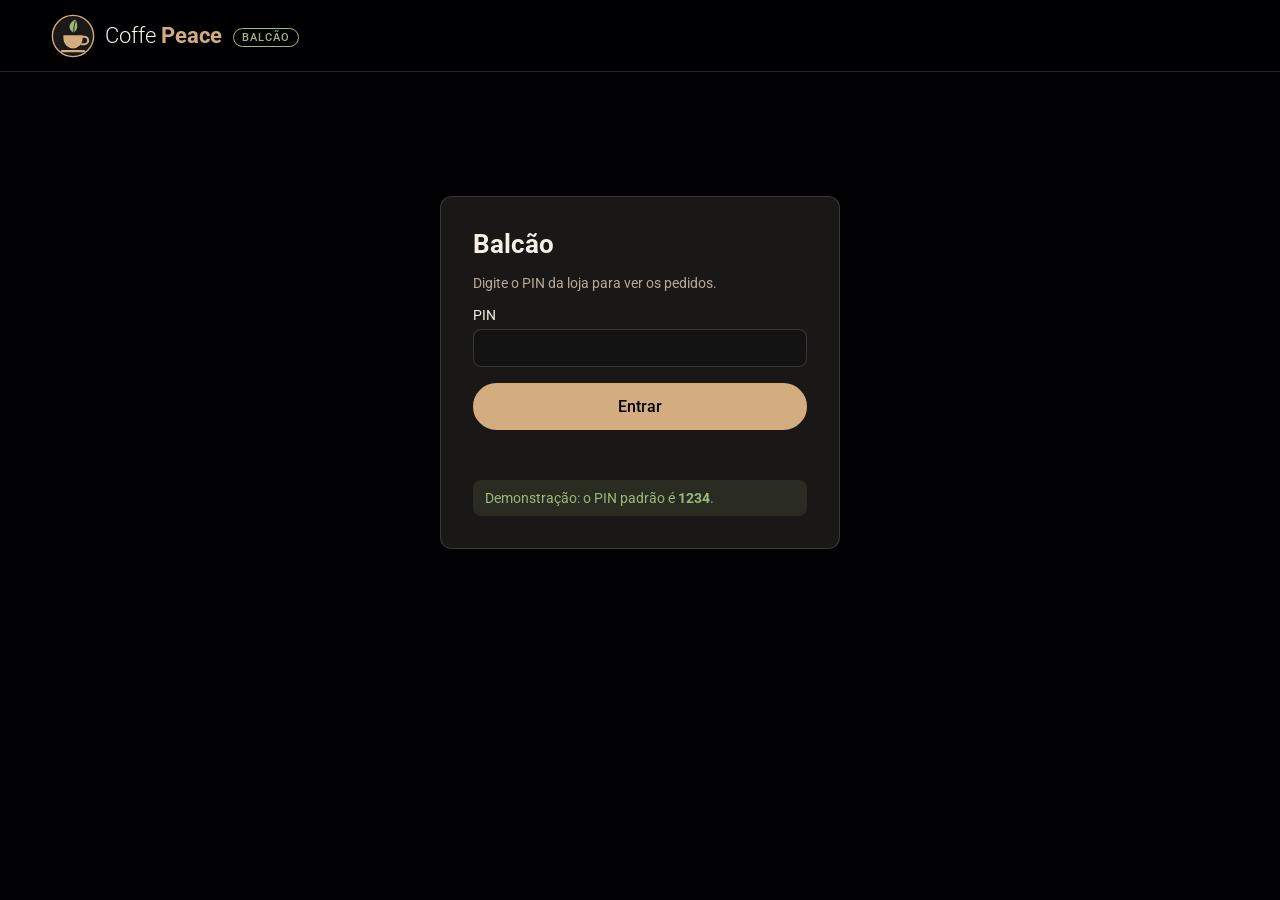
<file: balcao.html>
<!DOCTYPE html>
<html lang="pt-br">

<head>
    <meta charset="UTF-8">
    <meta name="viewport" content="width=device-width, initial-scale=1.0">
    <meta name="robots" content="noindex">
    <meta name="theme-color" content="#010103">
    <link rel="preconnect" href="https://fonts.googleapis.com">
    <link rel="preconnect" href="https://fonts.gstatic.com" crossorigin>
    <link href="https://fonts.googleapis.com/css2?family=Roboto:wght@300;400;500;700&display=swap" rel="stylesheet">
    <link rel="icon" href="img/icone.svg" type="image/svg+xml">
    <link rel="stylesheet" href="style.css">
    <link rel="stylesheet" href="painel.css">
    <title>Balcão · Coffe Peace</title>
</head>

<body>
    <header id="topo" class="rolado">
        <div class="header-conteudo">
            <a href="index.html" class="marca" aria-label="Coffe Peace — ver a loja">
                <img src="img/icone.svg" alt="" width="44" height="44">
                <span>Coffe <strong>Peace</strong> <small>balcão</small></span>
            </a>
            <div class="usuario" id="usuario" hidden>
                <button id="sair" class="botao-texto">Sair do balcão</button>
            </div>
        </div>
    </header>

    <main class="painel">
        <!-- PIN único da loja: o tablet do balcão é compartilhado pela equipe -->
        <section class="login" id="tela-pin">
            <form id="form-pin" class="cartao-login">
                <h1>Balcão</h1>
                <p>Digite o PIN da loja para ver os pedidos.</p>
                <label>PIN <input id="pin" type="password" inputmode="numeric" pattern="\d{4,6}" maxlength="6" required autocomplete="off"></label>
                <button class="botao-principal">Entrar</button>
                <p class="erro" id="erro-pin" role="alert"></p>
                <p class="dica-demo">Demonstração: o PIN padrão é <strong>1234</strong>.</p>
            </form>
        </section>

        <section class="aba" id="tela-balcao" hidden>
            <div class="aba-topo">
                <h2>Pedidos de <span>hoje</span></h2>
                <p class="ao-vivo ligado">ao vivo</p>
            </div>
            <div class="quadro" id="quadro">
                <div class="coluna" data-coluna="recebido"><h3>Recebidos <span></span></h3><ol></ol></div>
                <div class="coluna" data-coluna="preparando"><h3>Preparando <span></span></h3><ol></ol></div>
                <div class="coluna" data-coluna="pronto"><h3>Prontos <span></span></h3><ol></ol></div>
                <div class="coluna" data-coluna="entregue"><h3>Entregues <span></span></h3><ol></ol></div>
            </div>

            <h3 class="subtitulo">Acabou algum item?</h3>
            <ul class="lista-esgotados" id="lista-esgotados"></ul>
        </section>
    </main>

    <div id="toast" class="toast" role="status" aria-live="polite"></div>

    <script type="module" src="js/balcao.js"></script>
</body>

</html>
</file>
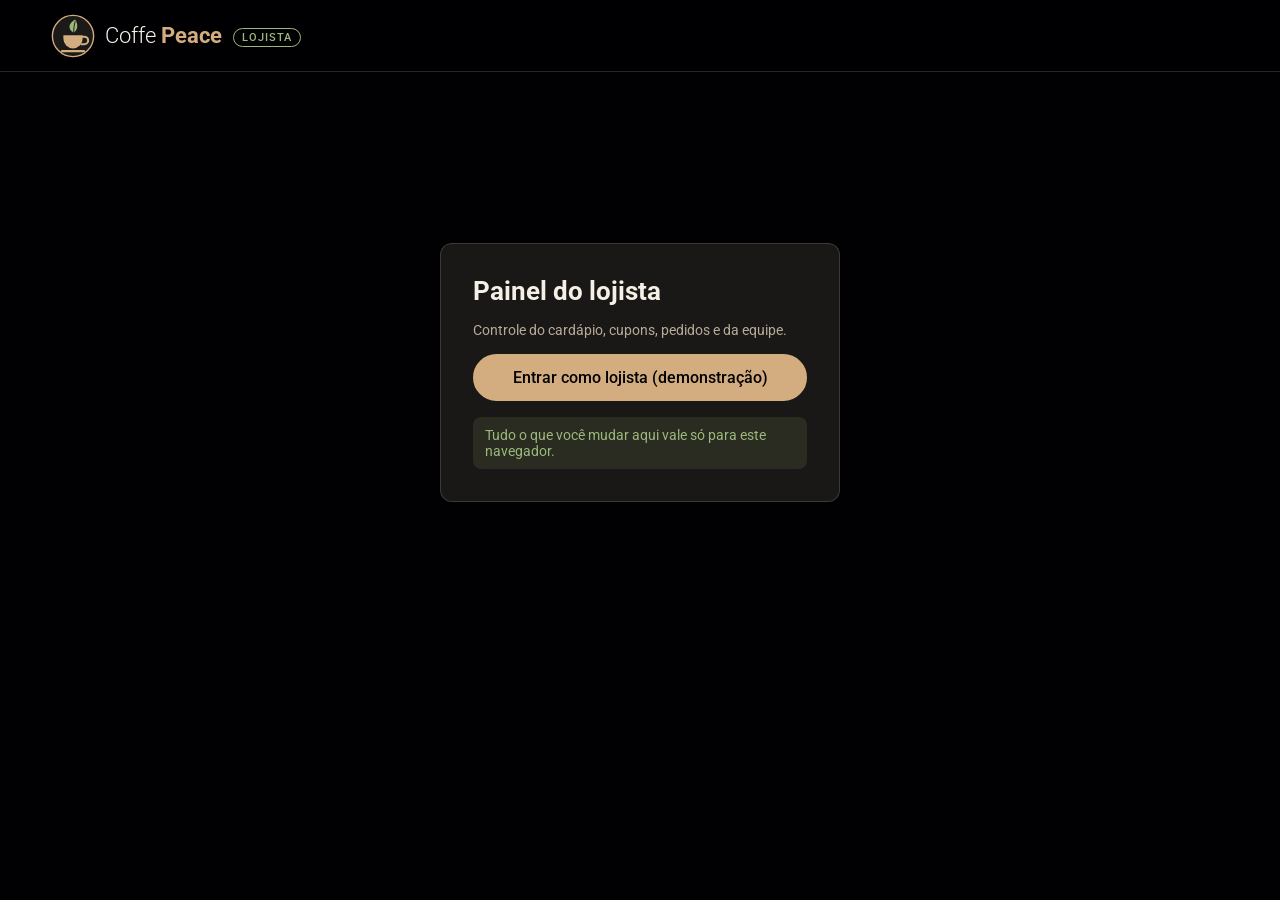
<file: lojista.html>
<!DOCTYPE html>
<html lang="pt-br">

<head>
    <meta charset="UTF-8">
    <meta name="viewport" content="width=device-width, initial-scale=1.0">
    <meta name="robots" content="noindex">
    <meta name="theme-color" content="#010103">
    <link rel="preconnect" href="https://fonts.googleapis.com">
    <link rel="preconnect" href="https://fonts.gstatic.com" crossorigin>
    <link href="https://fonts.googleapis.com/css2?family=Roboto:wght@300;400;500;700&display=swap" rel="stylesheet">
    <link rel="icon" href="img/icone.svg" type="image/svg+xml">
    <link rel="stylesheet" href="style.css">
    <link rel="stylesheet" href="painel.css">
    <title>Lojista · Coffe Peace</title>
</head>

<body>
    <header id="topo" class="rolado">
        <div class="header-conteudo">
            <a href="index.html" class="marca" aria-label="Coffe Peace — ver a loja">
                <img src="img/icone.svg" alt="" width="44" height="44">
                <span>Coffe <strong>Peace</strong> <small>lojista</small></span>
            </a>

            <div class="abas" id="abas" role="navigation" aria-label="Seções do painel" hidden>
                <button data-aba="resumo" class="ativo">Resumo</button>
                <button data-aba="pedidos">Pedidos</button>
                <button data-aba="cardapio">Cardápio</button>
                <button data-aba="cupons">Cupons</button>
                <button data-aba="ajustes">Ajustes</button>
            </div>

            <div class="usuario" id="usuario" hidden>
                <button id="sair" class="botao-texto">Sair</button>
            </div>
        </div>
    </header>

    <main class="painel">
        <!-- Na demonstração os dados ficam só neste navegador, então a entrada é livre -->
        <section class="login" id="tela-entrada">
            <div class="cartao-login">
                <h1>Painel do lojista</h1>
                <p>Controle do cardápio, cupons, pedidos e da equipe.</p>
                <button class="botao-principal" id="entrar">Entrar como lojista (demonstração)</button>
                <p class="dica-demo">Tudo o que você mudar aqui vale só para este navegador.</p>
            </div>
        </section>

        <section class="aba" id="aba-resumo" hidden>
            <div class="aba-topo">
                <h2>Resumo do <span>dia</span></h2>
            </div>
            <div class="metricas">
                <article><p>Pedidos</p><strong id="m-pedidos">0</strong></article>
                <article><p>Faturamento</p><strong id="m-faturamento">R$ 0,00</strong></article>
                <article><p>Ticket médio</p><strong id="m-ticket">R$ 0,00</strong></article>
                <article><p>Mais vendidos</p><ol id="m-top"></ol></article>
            </div>
            <h3 class="subtitulo">Na fila agora</h3>
            <div class="fila" id="fila"></div>
        </section>

        <section class="aba" id="aba-pedidos" hidden>
            <div class="aba-topo">
                <h2>Pedidos de <span>hoje</span></h2>
                <p class="dica">O lojista pode cancelar pedidos ainda não preparados.</p>
            </div>
            <ol class="lista-pedidos" id="lista-pedidos"></ol>
        </section>

        <section class="aba" id="aba-cardapio" hidden>
            <div class="aba-topo">
                <h2>Cardápio</h2>
                <p class="dica">Edite e salve. A vitrine muda na hora.</p>
            </div>
            <ul class="lista-produtos" id="lista-produtos"></ul>

            <form class="novo-produto" id="form-produto">
                <h3>Novo produto</h3>
                <input name="nome" placeholder="Nome" required minlength="2" maxlength="60">
                <select name="categoria">
                    <option value="cafe">Café</option>
                    <option value="cha">Chá</option>
                    <option value="bolo">Bolo</option>
                    <option value="salgado">Salgado</option>
                    <option value="combo">Combo</option>
                </select>
                <input name="preco" type="number" min="0.5" max="999" step="0.5" placeholder="Preço" required>
                <select name="imagem" id="imagens"></select>
                <input name="descricao" placeholder="Descrição curta" maxlength="160">
                <button class="botao-principal">Adicionar</button>
            </form>
        </section>

        <section class="aba" id="aba-cupons" hidden>
            <div class="aba-topo">
                <h2>Cupons</h2>
            </div>
            <ul class="lista-cupons" id="lista-cupons"></ul>
            <form class="novo-cupom" id="form-cupom">
                <input name="codigo" placeholder="CÓDIGO" required pattern="[A-Za-z0-9]{3,20}">
                <input name="percentual" type="number" min="1" max="50" placeholder="% de desconto" required>
                <button class="botao-principal">Criar cupom</button>
            </form>
        </section>

        <section class="aba" id="aba-ajustes" hidden>
            <div class="aba-topo">
                <h2>Ajustes</h2>
            </div>
            <div class="ajustes">
                <form class="cartao-ajuste" id="form-pin">
                    <h3>PIN do balcão</h3>
                    <p>PIN atual: <strong id="pin-atual"></strong>. A equipe usa este número no tablet do balcão.</p>
                    <input name="pin" inputmode="numeric" pattern="\d{4,6}" maxlength="6" placeholder="Novo PIN (4 a 6 números)" required>
                    <button class="botao-principal">Trocar PIN</button>
                </form>
                <div class="cartao-ajuste">
                    <h3>Restaurar demonstração</h3>
                    <p>Volta cardápio, preços, cupons e PIN ao original e apaga os pedidos deste navegador.</p>
                    <button class="botao-texto perigo" id="restaurar">Restaurar</button>
                </div>
            </div>
        </section>
    </main>

    <div id="toast" class="toast" role="status" aria-live="polite"></div>

    <script type="module" src="js/lojista.js"></script>
</body>

</html>
</file>
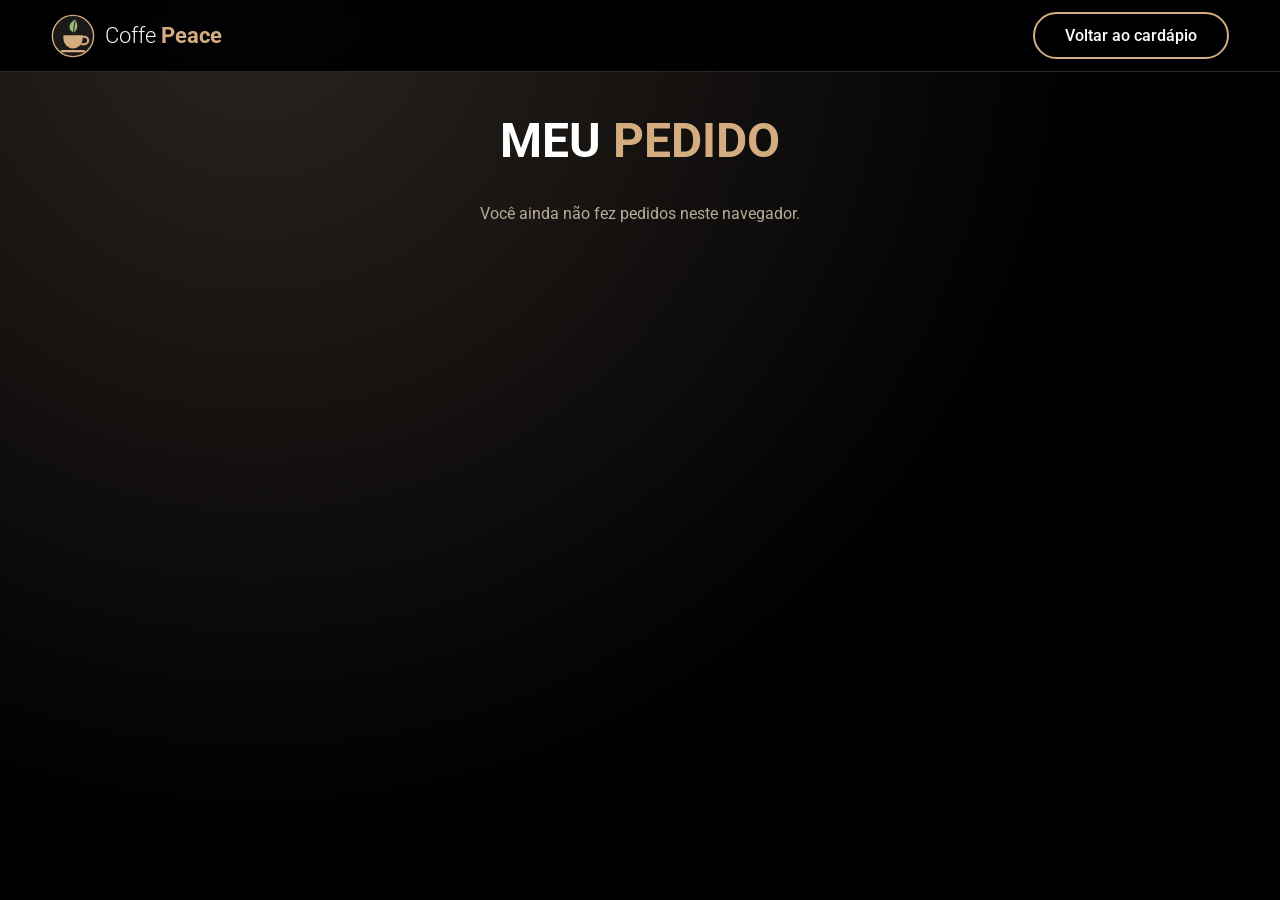
<file: pedido.html>
<!DOCTYPE html>
<html lang="pt-br">

<head>
    <meta charset="UTF-8">
    <meta name="viewport" content="width=device-width, initial-scale=1.0">
    <meta name="robots" content="noindex">
    <meta name="theme-color" content="#010103">
    <link rel="preconnect" href="https://fonts.googleapis.com">
    <link rel="preconnect" href="https://fonts.gstatic.com" crossorigin>
    <link href="https://fonts.googleapis.com/css2?family=Roboto:wght@300;400;500;700&display=swap" rel="stylesheet">
    <link rel="icon" href="img/icone.svg" type="image/svg+xml">
    <link rel="stylesheet" href="style.css">
    <link rel="stylesheet" href="pedido.css">
    <title>Meu pedido · Coffe Peace</title>
</head>

<body>
    <header id="topo" class="rolado">
        <div class="header-conteudo">
            <a href="index.html" class="marca" aria-label="Coffe Peace — voltar à loja">
                <img src="img/icone.svg" alt="" width="44" height="44">
                <span>Coffe <strong>Peace</strong></span>
            </a>
            <a href="index.html#cardapio" class="botao-link botao-contorno voltar-loja">Voltar ao cardápio</a>
        </div>
    </header>

    <main class="pagina-pedido">
        <section>
            <h2>Meu <span>pedido</span></h2>

            <p class="pedido-mensagem" id="mensagem" hidden></p>

            <article class="pedido-card" id="pedido" hidden>
                <div class="pedido-topo">
                    <div>
                        <p class="pedido-numero" id="numero"></p>
                        <p class="pedido-entrega">Retirada no balcão</p>
                    </div>
                    <p class="pedido-atualizado" id="atualizado" aria-live="polite"></p>
                </div>

                <ol class="linha-status" id="linha-status">
                    <li data-status="recebido">Recebido</li>
                    <li data-status="preparando">Preparando</li>
                    <li data-status="pronto">Pronto</li>
                    <li data-status="entregue">Entregue</li>
                </ol>

                <ul class="pedido-itens" id="itens"></ul>

                <dl class="resumo">
                    <div><dt>Subtotal</dt><dd id="subtotal"></dd></div>
                    <div id="linha-desconto" hidden><dt>Desconto</dt><dd id="desconto"></dd></div>
                    <div class="resumo-total"><dt>Total</dt><dd id="total"></dd></div>
                </dl>
            </article>

            <div class="meus-pedidos" id="meus-pedidos" hidden>
                <h3>Pedidos feitos neste navegador</h3>
                <ul id="lista-pedidos"></ul>
            </div>
        </section>
    </main>

    <script type="module" src="js/pedido.js"></script>
</body>

</html>
</file>
<file: style.css>
:root {
  /* Base de 10px que cresce em monitores grandes: tudo em rem acompanha a tela */
  font-size: clamp(10px, 0.35vw + 5px, 15px);
  --largura: 1800px;
  --margem: clamp(2rem, 4vw, 8rem);
  --main-color: #d3ad7f;
  --main-escuro: #b8925f;
  --verde: #9cb87a;
  --creme: #f5efe6;
  --texto-suave: #b9ab99;
  --black: #131313;
  --card: #1a1816;
  --bg: #010103;
  --border: 0.1rem solid rgba(255, 255, 255, 0.15);
  --raio: 1.2rem;
  --altura-header: 7.2rem;
}

* {
  margin: 0;
  padding: 0;
  box-sizing: border-box;
  text-decoration: none;
  font-family: 'Roboto', sans-serif;
}

html {
  scroll-behavior: smooth;
  scroll-padding-top: var(--altura-header);
}

body {
  background-color: var(--bg);
  color: var(--creme);
  overflow-x: hidden;
}

body.sem-rolagem {
  overflow: hidden;
}

.sr-only {
  position: absolute;
  width: 1px;
  height: 1px;
  overflow: hidden;
  clip: rect(0 0 0 0);
  white-space: nowrap;
}

button {
  font: inherit;
  cursor: pointer;
}

:focus-visible {
  outline: 0.2rem solid var(--main-color);
  outline-offset: 0.2rem;
}

/* ---------- Vídeo de fundo ---------- */
div.caixa-video {
  position: fixed;
  inset: 0;
  z-index: -1;
}

div.caixa-video video {
  width: 100%;
  height: 100%;
  object-fit: cover;
}

div.mascara {
  position: absolute;
  inset: 0;
  background: linear-gradient(180deg, rgba(1, 1, 3, 0.55) 0%, rgba(1, 1, 3, 0.8) 100%);
}

section {
  padding: 6rem var(--margem);
  margin: 0 auto;
  max-width: var(--largura);
}

section h2 {
  text-align: center;
  color: #fff;
  text-transform: uppercase;
  padding-bottom: 3.5rem;
  font-size: 4rem;
}

section h2 span {
  color: var(--main-color);
}

/* ---------- Header ---------- */
header {
  position: fixed;
  top: 0;
  left: 0;
  right: 0;
  z-index: 50;
  height: var(--altura-header);
  background-color: rgba(1, 1, 3, 0.55);
  backdrop-filter: blur(8px);
  border-bottom: var(--border);
  transition: background-color 0.3s ease;
}

header.rolado {
  background-color: rgba(1, 1, 3, 0.95);
}

.header-conteudo {
  max-width: var(--largura);
  height: 100%;
  margin: 0 auto;
  padding: 0 var(--margem);
  display: flex;
  align-items: center;
  gap: 4rem;
}

.marca {
  display: flex;
  align-items: center;
  gap: 1rem;
  color: var(--creme);
  font-size: 2.2rem;
  font-weight: 300;
  white-space: nowrap;
}

.marca strong {
  color: var(--main-color);
  font-weight: 700;
}

header nav {
  display: flex;
  gap: 3rem;
  margin-right: auto;
}

header nav a {
  font-size: 1.6rem;
  color: #fff;
  padding: 0.6rem 0;
  border-bottom: 0.2rem solid transparent;
  transition: color 0.25s ease, border-color 0.25s ease;
}

header nav a:hover,
header nav a.ativo {
  color: var(--main-color);
  border-bottom-color: var(--main-color);
}

.header-acoes {
  display: flex;
  align-items: center;
  gap: 1rem;
  margin-left: auto;
}

.botao-icone {
  position: relative;
  display: grid;
  place-items: center;
  width: 4.4rem;
  height: 4.4rem;
  border: var(--border);
  border-radius: 50%;
  background: transparent;
  color: #fff;
  font-size: 1.8rem;
  transition: background-color 0.25s ease, border-color 0.25s ease;
}

.botao-icone:hover {
  background-color: rgba(211, 173, 127, 0.15);
  border-color: var(--main-color);
}

.botao-icone svg {
  width: 2.2rem;
  height: 2.2rem;
  fill: none;
  stroke: currentColor;
  stroke-width: 1.8;
  stroke-linecap: round;
  stroke-linejoin: round;
}

.contador {
  position: absolute;
  top: -0.4rem;
  right: -0.4rem;
  min-width: 2rem;
  height: 2rem;
  padding: 0 0.5rem;
  border-radius: 1rem;
  background-color: var(--main-color);
  color: var(--bg);
  font-size: 1.2rem;
  font-weight: 700;
  line-height: 2rem;
  text-align: center;
}

.contador[hidden] {
  display: none;
}

.botao-menu {
  display: none;
  gap: 0.4rem;
  align-content: center;
}

.botao-menu span {
  display: block;
  width: 1.8rem;
  height: 0.2rem;
  background-color: currentColor;
  transition: transform 0.25s ease, opacity 0.25s ease;
}

.botao-menu[aria-expanded="true"] span:nth-child(1) {
  transform: translateY(0.6rem) rotate(45deg);
}

.botao-menu[aria-expanded="true"] span:nth-child(2) {
  opacity: 0;
}

.botao-menu[aria-expanded="true"] span:nth-child(3) {
  transform: translateY(-0.6rem) rotate(-45deg);
}

/* ---------- Botões ---------- */
a.botao-link,
.botao-principal {
  display: inline-block;
  background-color: var(--main-color);
  color: var(--bg);
  font-size: 1.6rem;
  font-weight: 500;
  padding: 1.2rem 3rem;
  border: 0.2rem solid var(--main-color);
  border-radius: 10rem;
  transition: background-color 0.25s ease, transform 0.25s ease;
}

a.botao-link:hover,
.botao-principal:hover {
  background-color: var(--main-escuro);
  transform: translateY(-0.2rem);
}

a.botao-contorno {
  background-color: transparent;
  color: #fff;
}

a.botao-contorno:hover {
  background-color: rgba(211, 173, 127, 0.15);
}

.botao-texto {
  background: none;
  border: none;
  color: var(--texto-suave);
  font-size: 1.3rem;
  text-decoration: underline;
}

.botao-texto:hover {
  color: #fff;
}

/* ---------- Hero ---------- */
section.caixa-principal {
  min-height: 100dvh;
  display: flex;
  align-items: center;
  padding-top: var(--altura-header);
}

section.caixa-principal > div {
  max-width: 64rem;
}

.selo {
  display: inline-block;
  color: var(--verde);
  font-size: 1.4rem;
  font-weight: 500;
  letter-spacing: 0.4rem;
  text-transform: uppercase;
}

section.caixa-principal h1 {
  color: #fff;
  font-size: 6rem;
  line-height: 1.1;
  text-transform: uppercase;
  margin: 1.5rem 0;
}

section.caixa-principal p:not(.selo) {
  font-size: 2rem;
  color: var(--creme);
  font-weight: 300;
  line-height: 1.7;
}

.botoes-principal {
  display: flex;
  flex-wrap: wrap;
  gap: 1.5rem;
  margin-top: 3rem;
}

/* ---------- Sobre ---------- */
.sobre-container {
  display: flex;
  align-items: center;
  flex-wrap: wrap;
  background-color: var(--black);
  border: var(--border);
  border-radius: var(--raio);
  overflow: hidden;
}

.sobre-imagem {
  flex: 1 1 45rem;
}

.sobre-imagem img {
  display: block;
  width: 100%;
}

.sobre-texto {
  flex: 1 1 45rem;
  padding: 3rem;
}

.sobre-texto h3 {
  font-size: 3rem;
  color: #fff;
}

.sobre-texto p {
  font-size: 1.6rem;
  font-weight: 300;
  line-height: 1.8;
  padding: 1rem 0;
}

.destaques {
  display: flex;
  flex-wrap: wrap;
  gap: 2.5rem;
  list-style: none;
  margin: 1.5rem 0 1rem;
  font-size: 1.4rem;
  color: var(--texto-suave);
}

.destaques strong {
  display: block;
  font-size: 2.4rem;
  color: var(--main-color);
}

/* ---------- Cardápio ---------- */
.cardapio-controles {
  display: flex;
  flex-wrap: wrap;
  justify-content: space-between;
  align-items: center;
  gap: 1.5rem;
  margin-bottom: 3rem;
}

.filtros {
  display: flex;
  flex-wrap: wrap;
  gap: 1rem;
}

.filtro {
  padding: 0.9rem 2.2rem;
  border: var(--border);
  border-radius: 10rem;
  background-color: rgba(19, 19, 19, 0.8);
  color: #fff;
  font-size: 1.5rem;
  transition: all 0.25s ease;
}

.filtro:hover {
  border-color: var(--main-color);
}

.filtro.ativo {
  background-color: var(--main-color);
  border-color: var(--main-color);
  color: var(--bg);
  font-weight: 500;
}

.busca input {
  width: 26rem;
  padding: 1rem 1.8rem;
  border: var(--border);
  border-radius: 10rem;
  background-color: rgba(19, 19, 19, 0.8);
  color: #fff;
  font-size: 1.5rem;
}

.busca input:focus {
  outline: none;
  border-color: var(--main-color);
}

.produtos {
  display: grid;
  grid-template-columns: repeat(auto-fill, minmax(26rem, 1fr));
  gap: 2rem;
}

/* 6 produtos fecham 2 linhas de 3 no desktop */
@media (min-width: 1100px) {
  .produtos {
    grid-template-columns: repeat(3, 1fr);
    gap: 2.8rem;
  }

  section h2 {
    font-size: 4.8rem;
  }

  section.caixa-principal > div {
    max-width: 80rem;
  }

  section.caixa-principal h1 {
    font-size: 7.6rem;
  }

  section.caixa-principal p:not(.selo) {
    font-size: 2.2rem;
  }

  header nav a {
    font-size: 1.7rem;
  }

  article.produto h3 {
    font-size: 2.6rem;
  }

  .descricao {
    font-size: 1.6rem;
  }

  .sobre-texto {
    padding: 5rem;
  }

  .sobre-texto p {
    font-size: 1.8rem;
  }
}

article.produto {
  display: flex;
  flex-direction: column;
  background-color: var(--card);
  border: var(--border);
  border-radius: var(--raio);
  overflow: hidden;
  transition: transform 0.25s ease, border-color 0.25s ease;
}

article.produto:hover {
  transform: translateY(-0.4rem);
  border-color: rgba(211, 173, 127, 0.5);
}

article.produto img {
  width: 100%;
  aspect-ratio: 16 / 10;
  object-fit: cover;
  background-color: var(--black);
}

.produto-info {
  display: flex;
  flex-direction: column;
  flex: 1;
  padding: 2rem;
}

.categoria {
  color: var(--verde);
  font-size: 1.2rem;
  font-weight: 500;
  letter-spacing: 0.2rem;
  text-transform: uppercase;
}

article.produto h3 {
  color: #fff;
  font-size: 2.2rem;
  margin: 0.6rem 0;
}

.descricao {
  color: var(--texto-suave);
  font-size: 1.4rem;
  line-height: 1.5;
  flex: 1;
}

.produto-rodape {
  display: flex;
  flex-direction: column;
  gap: 1.2rem;
  margin-top: 1.8rem;
}

p.preco {
  color: var(--main-color);
  font-size: 2.2rem;
  font-weight: 700;
}

button.add {
  width: 100%;
  padding: 1.1rem;
  border: 0.2rem solid var(--main-color);
  border-radius: 10rem;
  background-color: var(--main-color);
  color: var(--bg);
  font-size: 1.5rem;
  font-weight: 500;
  transition: background-color 0.25s ease;
}

button.add:hover {
  background-color: var(--main-escuro);
}

button.add.no-carrinho {
  background-color: transparent;
  color: var(--main-color);
}

button.add.no-carrinho:hover {
  background-color: rgba(211, 173, 127, 0.15);
}

.sem-resultado {
  text-align: center;
  font-size: 1.6rem;
  color: var(--texto-suave);
  padding: 3rem 0;
}

/* ---------- Contato ---------- */
.contato-grade {
  display: grid;
  grid-template-columns: repeat(auto-fit, minmax(22rem, 1fr));
  gap: 2rem;
}

.contato-grade article {
  background-color: var(--card);
  border: var(--border);
  border-radius: var(--raio);
  padding: 2.4rem;
}

.contato-grade h3 {
  color: var(--main-color);
  font-size: 1.9rem;
  margin-bottom: 1rem;
}

.contato-grade p {
  font-size: 1.5rem;
  line-height: 1.7;
  color: var(--creme);
}

.demo-equipe {
  display: flex;
  flex-wrap: wrap;
  justify-content: space-between;
  align-items: center;
  gap: 2rem;
  margin-top: 2rem;
  padding: 2.4rem 3rem;
  border: 0.1rem dashed rgba(156, 184, 122, 0.5);
  border-radius: var(--raio);
  background-color: rgba(19, 19, 19, 0.85);
}

.demo-equipe h3 {
  color: var(--verde);
  font-size: 1.9rem;
  margin-bottom: 0.8rem;
}

.demo-equipe p {
  max-width: 60rem;
  font-size: 1.5rem;
  line-height: 1.6;
}

.demo-botoes {
  display: flex;
  flex-wrap: wrap;
  gap: 1.2rem;
}

.demo-botoes .botao-link {
  margin-top: 0;
}

/* ---------- Carrinho lateral ---------- */
.fundo-escuro {
  position: fixed;
  inset: 0;
  z-index: 90;
  background-color: rgba(0, 0, 0, 0.6);
}

.carrinho-lateral {
  position: fixed;
  top: 0;
  right: 0;
  bottom: 0;
  z-index: 100;
  width: 42rem;
  max-width: 100%;
  display: flex;
  flex-direction: column;
  background-color: var(--black);
  border-left: var(--border);
  box-shadow: -1rem 0 3rem rgba(0, 0, 0, 0.5);
  transform: translateX(100%);
  visibility: hidden;
  transition: transform 0.3s ease, visibility 0.3s;
}

.carrinho-lateral.ativo {
  transform: translateX(0);
  visibility: visible;
}

.carrinho-header {
  display: flex;
  justify-content: space-between;
  align-items: center;
  padding: 2rem 2.4rem;
  border-bottom: var(--border);
}

.carrinho-header h2 {
  font-size: 2.2rem;
  color: #fff;
}

.carrinho-header h2 span {
  color: var(--main-color);
}

.carrinho-vazio {
  flex: 1;
  display: flex;
  flex-direction: column;
  align-items: center;
  justify-content: center;
  gap: 2rem;
  font-size: 1.6rem;
  color: var(--texto-suave);
}

.carrinho-vazio[hidden],
.carrinho-rodape[hidden] {
  display: none;
}

.lista-carrinho {
  flex: 1;
  overflow-y: auto;
  list-style: none;
  padding: 1rem 2.4rem;
}

.lista-carrinho li {
  display: flex;
  gap: 1.4rem;
  padding: 1.6rem 0;
  border-bottom: var(--border);
}

.lista-carrinho img {
  width: 6.4rem;
  height: 6.4rem;
  object-fit: cover;
  border-radius: 0.8rem;
  flex-shrink: 0;
}

.item-info {
  flex: 1;
  min-width: 0;
}

.item-nome {
  font-size: 1.6rem;
  font-weight: 500;
  color: #fff;
}

.item-preco {
  font-size: 1.3rem;
  color: var(--texto-suave);
  margin: 0.3rem 0 0.8rem;
}

.quantidade {
  display: inline-flex;
  align-items: center;
  border: var(--border);
  border-radius: 10rem;
}

.quantidade button {
  width: 3rem;
  height: 3rem;
  border: none;
  background: none;
  color: #fff;
  font-size: 1.8rem;
}

.quantidade button:hover {
  color: var(--main-color);
}

.quantidade span {
  min-width: 2.4rem;
  text-align: center;
  font-size: 1.5rem;
}

.item-lado {
  display: flex;
  flex-direction: column;
  align-items: flex-end;
  justify-content: space-between;
}

.item-total {
  font-size: 1.6rem;
  font-weight: 700;
  color: var(--main-color);
}

.carrinho-rodape {
  padding: 2rem 2.4rem;
  border-top: var(--border);
  background-color: var(--card);
}

.cupom {
  display: flex;
  gap: 0.8rem;
}

.cupom input {
  flex: 1;
  min-width: 0;
  padding: 1rem 1.4rem;
  border: var(--border);
  border-radius: 0.8rem;
  background-color: var(--black);
  color: #fff;
  font-size: 1.4rem;
  text-transform: uppercase;
}

.cupom button {
  padding: 0 1.6rem;
  border: 0.1rem solid var(--main-color);
  border-radius: 0.8rem;
  background: none;
  color: var(--main-color);
  font-size: 1.4rem;
}

.cupom button:hover {
  background-color: rgba(211, 173, 127, 0.15);
}

.retirada-aviso {
  margin: 1.4rem 0;
  font-size: 1.4rem;
  color: var(--verde);
}

.resumo div {
  display: flex;
  justify-content: space-between;
  font-size: 1.4rem;
  color: var(--texto-suave);
  padding: 0.4rem 0;
}

.resumo div[hidden] {
  display: none;
}

.resumo .resumo-total {
  color: #fff;
  font-size: 2rem;
  font-weight: 700;
  border-top: var(--border);
  margin-top: 0.8rem;
  padding-top: 1.2rem;
}

.carrinho-rodape .botao-principal {
  width: 100%;
  margin-top: 1.6rem;
}

.carrinho-rodape .botao-texto {
  display: block;
  margin: 1.2rem auto 0;
}

/* ---------- Checkout ---------- */
.checkout {
  display: flex;
  flex-direction: column;
  gap: 1.4rem;
  margin-top: 1.6rem;
}

.checkout[hidden] {
  display: none;
}

.checkout-aviso {
  padding: 1rem 1.2rem;
  border-radius: 0.8rem;
  background-color: rgba(156, 184, 122, 0.12);
  color: var(--verde);
  font-size: 1.3rem;
  line-height: 1.5;
}

.checkout label {
  display: flex;
  flex-direction: column;
  gap: 0.6rem;
  font-size: 1.4rem;
  color: var(--creme);
}

.checkout label small {
  color: var(--texto-suave);
  font-size: inherit;
}

.checkout input {
  padding: 1.1rem 1.4rem;
  border: var(--border);
  border-radius: 0.8rem;
  background-color: var(--black);
  color: #fff;
  font-size: 1.5rem;
}

.checkout input:focus {
  outline: none;
  border-color: var(--main-color);
}

.checkout .botao-principal:disabled {
  opacity: 0.6;
  cursor: wait;
}

.checkout-consentimento {
  margin-top: -0.6rem;
  font-size: 1.2rem;
  line-height: 1.5;
  color: var(--texto-suave);
}

[data-etapa="carrinho"][hidden] {
  display: none;
}

/* ---------- Produto esgotado ---------- */
article.produto.esgotado img {
  filter: grayscale(1) brightness(0.6);
}

button.add:disabled {
  background-color: transparent;
  border-color: rgba(255, 255, 255, 0.2);
  color: var(--texto-suave);
  cursor: not-allowed;
}

/* ---------- Confirmação do pedido ---------- */
.confirmacao {
  margin: auto;
  width: min(42rem, calc(100% - 3.2rem));
  padding: 3rem;
  border: var(--border);
  border-radius: var(--raio);
  background-color: var(--black);
  color: var(--creme);
  text-align: center;
}

.confirmacao::backdrop {
  background-color: rgba(0, 0, 0, 0.7);
}

.confirmacao h2 {
  font-size: 2.6rem;
  color: var(--main-color);
  margin-bottom: 1.2rem;
}

.confirmacao p,
.confirmacao li {
  font-size: 1.5rem;
  line-height: 1.7;
}

.confirmacao ul {
  list-style: none;
  margin: 1.4rem 0;
  color: var(--texto-suave);
}

.confirmacao-total {
  font-weight: 700;
  font-size: 1.8rem !important;
  margin-bottom: 2rem;
}

.confirmacao .botao-link {
  display: block;
  margin-bottom: 1.2rem;
}

.confirmacao .botao-link[hidden] {
  display: none;
}

/* ---------- Toast ---------- */
.toast {
  position: fixed;
  bottom: 2rem;
  left: 50%;
  z-index: 200;
  max-width: calc(100% - 3.2rem);
  padding: 1.2rem 2.4rem;
  border-radius: 10rem;
  background-color: var(--main-color);
  color: var(--bg);
  font-size: 1.4rem;
  font-weight: 500;
  opacity: 0;
  pointer-events: none;
  transform: translate(-50%, 2rem);
  transition: all 0.3s ease;
}

.toast.show {
  opacity: 1;
  transform: translate(-50%, 0);
}

/* ---------- Rodapé ---------- */
footer {
  position: relative;
  background: linear-gradient(180deg, var(--card) 0%, var(--bg) 100%);
  padding: 6rem var(--margem) 0;
}

/* Filete dourado que separa o rodapé do vídeo de fundo */
footer::before {
  content: "";
  position: absolute;
  top: 0;
  left: 0;
  right: 0;
  height: 0.2rem;
  background: linear-gradient(90deg, transparent, var(--main-color), transparent);
}

.rodape-grade {
  max-width: calc(var(--largura) - 2 * var(--margem));
  margin: 0 auto;
  display: grid;
  grid-template-columns: 2fr 1fr 1fr 1.3fr;
  gap: 4rem;
  padding-bottom: 5rem;
}

.rodape-marca p {
  max-width: 34rem;
  margin: 1.6rem 0 2.4rem;
  color: var(--texto-suave);
  font-size: 1.5rem;
  line-height: 1.7;
}

.rodape-marca .botao-link {
  font-size: 1.4rem;
  padding: 1rem 2.4rem;
}

.rodape-coluna {
  display: flex;
  flex-direction: column;
  gap: 1.2rem;
}

.rodape-coluna h3 {
  color: var(--main-color);
  font-size: 1.3rem;
  font-weight: 500;
  letter-spacing: 0.3rem;
  text-transform: uppercase;
  margin-bottom: 0.4rem;
}

.rodape-coluna a,
.rodape-coluna p {
  width: fit-content;
  color: var(--creme);
  font-size: 1.5rem;
  line-height: 1.5;
}

.rodape-coluna a {
  transition: color 0.25s ease, transform 0.25s ease;
}

.rodape-coluna a:hover {
  color: var(--main-color);
  transform: translateX(0.4rem);
}

.rodape-coluna p span {
  display: block;
  color: var(--texto-suave);
  font-size: 1.3rem;
}

.rodape-coluna strong {
  color: var(--verde);
}

.rodape-base {
  max-width: calc(var(--largura) - 2 * var(--margem));
  margin: 0 auto;
  padding: 2.4rem 0;
  border-top: var(--border);
  display: flex;
  flex-wrap: wrap;
  justify-content: space-between;
  align-items: center;
  gap: 1.2rem 3rem;
  color: var(--texto-suave);
  font-size: 1.3rem;
}

.rodape-base a {
  color: var(--creme);
}

.rodape-base a:hover {
  color: var(--main-color);
}

.voltar-topo {
  display: inline-flex;
  align-items: center;
  gap: 0.8rem;
  padding: 0.8rem 1.6rem;
  border: var(--border);
  border-radius: 10rem;
}

.voltar-topo svg {
  width: 1.4rem;
  height: 1.4rem;
  fill: none;
  stroke: currentColor;
  stroke-width: 2.2;
  stroke-linecap: round;
  stroke-linejoin: round;
}

.voltar-topo:hover {
  border-color: var(--main-color);
}

/* ---------- Tablets ---------- */
@media (max-width: 768px) {
  .botao-menu {
    display: grid;
  }

  /* Menu vira gaveta abaixo do header */
  header nav {
    position: absolute;
    top: var(--altura-header);
    left: 0;
    right: 0;
    flex-direction: column;
    gap: 0;
    margin: 0;
    background-color: rgba(1, 1, 3, 0.97);
    border-bottom: var(--border);
    max-height: 0;
    overflow: hidden;
    transition: max-height 0.3s ease;
  }

  header nav.aberto {
    max-height: 32rem;
  }

  header nav a {
    padding: 1.6rem 2rem;
    border-bottom: var(--border);
  }

  header nav a.ativo,
  header nav a:hover {
    border-bottom-color: rgba(255, 255, 255, 0.15);
    background-color: rgba(211, 173, 127, 0.08);
  }

  section.caixa-principal h1 {
    font-size: 4.2rem;
  }

  section.caixa-principal p:not(.selo) {
    font-size: 1.7rem;
  }

  .cardapio-controles {
    flex-direction: column;
    align-items: stretch;
  }

  .busca input {
    width: 100%;
  }

  .rodape-grade {
    grid-template-columns: 1fr 1fr;
  }

  .rodape-marca,
  .rodape-coluna:last-child {
    grid-column: 1 / -1;
  }
}

/* ---------- Celulares ---------- */
@media (max-width: 480px) {
  section {
    padding: 4rem 1.6rem;
  }

  section h2 {
    font-size: 2.8rem;
  }

  .header-conteudo {
    padding: 0 1.6rem;
  }

  .marca {
    font-size: 1.9rem;
  }

  section.caixa-principal h1 {
    font-size: 3.4rem;
  }

  .sobre-texto {
    padding: 2.4rem 2rem;
  }

  .filtros {
    justify-content: space-between;
  }

  .filtro {
    flex: 1;
    padding: 0.9rem 1rem;
  }

  .produtos {
    grid-template-columns: 1fr;
  }

  .rodape-grade {
    gap: 3.2rem 2rem;
  }

  .rodape-base {
    flex-direction: column;
    text-align: center;
  }
}
</file>
<file: painel.css>
/* Painel da equipe: reaproveita o style.css; fundo sólido porque aqui não há vídeo */
body {
  background-color: var(--bg);
}

.marca small {
  margin-left: 0.6rem;
  padding: 0.2rem 0.8rem;
  border: 0.1rem solid var(--verde);
  border-radius: 10rem;
  color: var(--verde);
  font-size: 1.1rem;
  font-weight: 500;
  letter-spacing: 0.1rem;
  text-transform: uppercase;
  vertical-align: middle;
}

.abas {
  display: flex;
  gap: 0.6rem;
  margin-right: auto;
  /* no celular as abas rolam na horizontal em vez de vazar da tela */
  max-width: 100%;
  overflow-x: auto;
  scrollbar-width: none;
}

.abas button {
  flex-shrink: 0;
}

.abas[hidden],
.usuario[hidden],
.abas button[hidden] {
  display: none;
}

.abas button {
  padding: 0.8rem 1.8rem;
  border: var(--border);
  border-radius: 10rem;
  background: none;
  color: #fff;
  font-size: 1.4rem;
}

.abas button.ativo {
  background-color: var(--main-color);
  border-color: var(--main-color);
  color: var(--bg);
  font-weight: 500;
}

.usuario {
  display: flex;
  align-items: center;
  gap: 1.4rem;
  margin-left: auto;
  font-size: 1.3rem;
  color: var(--texto-suave);
}

.painel {
  max-width: var(--largura);
  margin: 0 auto;
  padding: calc(var(--altura-header) + 3rem) var(--margem) 6rem;
}

.painel section {
  padding: 0;
  max-width: none;
}

.painel section[hidden] {
  display: none;
}

.painel-aviso {
  margin-bottom: 2rem;
  padding: 1.4rem 2rem;
  border: 0.1rem solid rgba(211, 173, 127, 0.4);
  border-radius: var(--raio);
  color: var(--main-color);
  font-size: 1.5rem;
}

.painel-aviso[hidden] {
  display: none;
}

/* ---------- Login ---------- */
.login {
  display: grid;
  place-items: center;
  min-height: 60dvh;
}

.cartao-login {
  display: flex;
  flex-direction: column;
  gap: 1.6rem;
  width: min(40rem, 100%);
  padding: 3.2rem;
  background-color: var(--card);
  border: var(--border);
  border-radius: var(--raio);
}

.cartao-login h1 {
  font-size: 2.6rem;
}

.cartao-login p {
  font-size: 1.4rem;
  color: var(--texto-suave);
}

.cartao-login label,
.novo-produto,
.novo-cupom {
  font-size: 1.4rem;
}

.cartao-login label {
  display: flex;
  flex-direction: column;
  gap: 0.6rem;
}

.painel input,
.painel select {
  padding: 1rem 1.2rem;
  border: var(--border);
  border-radius: 0.8rem;
  background-color: var(--black);
  color: #fff;
  font-size: 1.4rem;
}

.painel input:focus,
.painel select:focus {
  outline: none;
  border-color: var(--main-color);
}

.erro {
  color: #e08a7a !important;
  min-height: 1.8rem;
}

/* ---------- Cabeçalho das abas ---------- */
.aba-topo {
  display: flex;
  justify-content: space-between;
  align-items: baseline;
  flex-wrap: wrap;
  gap: 1rem;
  margin-bottom: 2.4rem;
}

.painel h2 {
  padding: 0;
  text-align: left;
  font-size: 3.2rem;
}

.ao-vivo,
.dica {
  font-size: 1.4rem;
  color: var(--texto-suave);
}

.ao-vivo::before {
  content: "";
  display: inline-block;
  width: 0.9rem;
  height: 0.9rem;
  margin-right: 0.8rem;
  border-radius: 50%;
  background-color: var(--texto-suave);
}

.ao-vivo.ligado {
  color: var(--verde);
}

.ao-vivo.ligado::before {
  background-color: var(--verde);
  box-shadow: 0 0 0 0.4rem rgba(156, 184, 122, 0.25);
}

/* ---------- Quadro de pedidos ---------- */
.quadro {
  display: grid;
  grid-template-columns: repeat(4, minmax(0, 1fr));
  gap: 1.6rem;
  align-items: start;
}

.coluna {
  min-height: 30rem;
  padding: 1.6rem;
  background-color: var(--black);
  border: var(--border);
  border-radius: var(--raio);
}

.coluna h3 {
  display: flex;
  justify-content: space-between;
  margin-bottom: 1.4rem;
  font-size: 1.5rem;
  letter-spacing: 0.1rem;
  text-transform: uppercase;
  color: var(--main-color);
}

.coluna h3 span {
  min-width: 2.6rem;
  padding: 0 0.8rem;
  border-radius: 10rem;
  background-color: rgba(211, 173, 127, 0.15);
  text-align: center;
}

.coluna ol {
  display: flex;
  flex-direction: column;
  gap: 1.2rem;
  list-style: none;
}

.cartao-pedido {
  padding: 1.4rem;
  background-color: var(--card);
  border: var(--border);
  border-radius: 1rem;
  font-size: 1.4rem;
}

.cartao-pedido.novo {
  border-color: var(--main-color);
  animation: chegou 1.2s ease 2;
}

@keyframes chegou {
  50% {
    box-shadow: 0 0 0 0.6rem rgba(211, 173, 127, 0.25);
  }
}

.cartao-topo,
.cartao-rodape {
  display: flex;
  justify-content: space-between;
  align-items: center;
}

.cartao-topo span,
.contato {
  color: var(--texto-suave);
  font-size: 1.3rem;
}

.cliente {
  margin-top: 0.6rem;
  font-weight: 500;
}

.cartao-pedido .itens {
  list-style: none;
  margin: 1rem 0;
  padding: 1rem 0;
  border-top: var(--border);
  border-bottom: var(--border);
}

.etiqueta {
  padding: 0.2rem 1rem;
  border-radius: 10rem;
  font-size: 1.2rem;
}

.etiqueta-retirada {
  background-color: rgba(156, 184, 122, 0.15);
  color: var(--verde);
}


.cartao-acoes {
  display: flex;
  align-items: center;
  justify-content: space-between;
  gap: 1rem;
  margin-top: 1.2rem;
}

.cartao-acoes:empty {
  display: none;
}

.cartao-acoes .botao-principal {
  flex: 1;
  padding: 0.8rem 1.2rem;
  font-size: 1.3rem;
}

/* ---------- Cardápio ---------- */
.lista-produtos {
  list-style: none;
  display: flex;
  flex-direction: column;
  gap: 1rem;
}

.linha-produto {
  display: grid;
  grid-template-columns: 5.6rem minmax(12rem, 1fr) 10rem minmax(16rem, 2fr) auto auto;
  align-items: center;
  gap: 1.4rem;
  padding: 1.2rem 1.6rem;
  background-color: var(--card);
  border: var(--border);
  border-radius: 1rem;
  font-size: 1.5rem;
}

.linha-produto img {
  width: 5.6rem;
  height: 5.6rem;
  border-radius: 0.8rem;
  object-fit: cover;
}

.linha-produto.esgotado img {
  filter: grayscale(1) brightness(0.6);
}

.alternar {
  display: flex;
  align-items: center;
  gap: 0.6rem;
  font-size: 1.4rem;
  white-space: nowrap;
  cursor: pointer;
}

.alternar input {
  accent-color: var(--main-color);
  width: 1.8rem;
  height: 1.8rem;
}

.novo-produto,
.novo-cupom {
  display: flex;
  flex-wrap: wrap;
  gap: 1rem;
  margin-top: 2.4rem;
  padding: 2rem;
  border: 0.1rem dashed rgba(255, 255, 255, 0.2);
  border-radius: var(--raio);
}

.novo-produto[hidden] {
  display: none;
}

.novo-produto h3 {
  width: 100%;
  font-size: 1.6rem;
}

.novo-produto input[name="descricao"] {
  flex: 1 1 24rem;
}

.novo-produto .botao-principal,
.novo-cupom .botao-principal {
  padding: 1rem 2.4rem;
  font-size: 1.4rem;
}

/* ---------- Loja ---------- */
.metricas {
  display: grid;
  grid-template-columns: repeat(4, minmax(0, 1fr));
  gap: 1.6rem;
}

.metricas article {
  padding: 2rem;
  background-color: var(--card);
  border: var(--border);
  border-radius: var(--raio);
}

.metricas p {
  font-size: 1.3rem;
  letter-spacing: 0.1rem;
  text-transform: uppercase;
  color: var(--texto-suave);
}

.metricas strong {
  display: block;
  margin-top: 0.8rem;
  font-size: 3rem;
  color: var(--main-color);
}

.metricas ol {
  margin-top: 0.8rem;
  padding-left: 1.8rem;
  font-size: 1.5rem;
  line-height: 1.7;
}

.subtitulo {
  margin: 4rem 0 1.4rem;
  font-size: 2rem;
}

.lista-cupons {
  list-style: none;
}

.lista-cupons li {
  display: flex;
  align-items: center;
  gap: 2rem;
  padding: 1.2rem 0;
  border-bottom: var(--border);
  font-size: 1.5rem;
}

.lista-cupons li span {
  flex: 1;
  color: var(--texto-suave);
}

.lista-cupons li.inativo strong {
  text-decoration: line-through;
  color: var(--texto-suave);
}

.novo-cupom input[name="codigo"] {
  text-transform: uppercase;
}

.novo-cupom input[name="percentual"] {
  width: 16rem;
}

/* ---------- Balcão e lojista ---------- */
.dica-demo {
  padding: 1rem 1.2rem;
  border-radius: 0.8rem;
  background-color: rgba(156, 184, 122, 0.12);
  color: var(--verde) !important;
}

.cartao-login .botao-principal {
  width: 100%;
}

.lista-esgotados {
  list-style: none;
  display: flex;
  flex-wrap: wrap;
  gap: 1rem;
}

.lista-esgotados li {
  padding: 1rem 1.6rem;
  border: var(--border);
  border-radius: 10rem;
  background-color: var(--card);
}

.lista-esgotados li.esgotado {
  border-color: rgba(224, 138, 122, 0.5);
  color: #e08a7a;
}

.lista-pedidos {
  list-style: none;
  display: grid;
  grid-template-columns: repeat(auto-fill, minmax(26rem, 1fr));
  gap: 1.4rem;
}

.cartao-topo .status {
  margin-left: auto;
  margin-right: 1rem;
  padding: 0.2rem 1rem;
  border-radius: 10rem;
  font-size: 1.2rem;
  background-color: rgba(255, 255, 255, 0.08);
}

.status-preparando,
.status-pronto {
  color: var(--main-color);
}

.status-entregue {
  color: var(--verde);
}

.status-cancelado {
  color: #e08a7a;
}

.fila {
  display: flex;
  flex-wrap: wrap;
  gap: 1.6rem;
}

.fila-item {
  display: flex;
  align-items: baseline;
  gap: 1rem;
  padding: 1.6rem 2.4rem;
  background-color: var(--card);
  border: var(--border);
  border-radius: var(--raio);
  font-size: 1.5rem;
}

.fila-item strong {
  font-size: 2.8rem;
  color: var(--main-color);
}

.ajustes {
  display: grid;
  grid-template-columns: repeat(auto-fit, minmax(30rem, 1fr));
  gap: 1.6rem;
}

.cartao-ajuste {
  display: flex;
  flex-direction: column;
  align-items: flex-start;
  gap: 1.2rem;
  padding: 2.4rem;
  background-color: var(--card);
  border: var(--border);
  border-radius: var(--raio);
}

.cartao-ajuste h3 {
  font-size: 1.8rem;
}

.cartao-ajuste p {
  font-size: 1.4rem;
  line-height: 1.6;
  color: var(--texto-suave);
}

.cartao-ajuste .botao-principal {
  padding: 1rem 2.4rem;
  font-size: 1.4rem;
}

.perigo {
  color: #e08a7a;
  font-size: 1.5rem;
}

/* ---------- Telas menores ---------- */
@media (max-width: 1000px) {
  .quadro,
  .metricas {
    grid-template-columns: repeat(2, minmax(0, 1fr));
  }

  .linha-produto {
    grid-template-columns: 5.6rem 1fr 10rem;
  }

  .linha-produto .campo-descricao {
    grid-column: 2 / -1;
  }
}

@media (max-width: 768px) {
  .usuario span {
    display: none;
  }

  .abas button {
    padding: 0.7rem 1.2rem;
  }
}

@media (max-width: 560px) {
  /* abas descem para uma segunda linha; o header cresce junto */
  header {
    height: auto;
    padding: 1rem 0;
  }

  .header-conteudo {
    flex-wrap: wrap;
    gap: 1rem;
  }

  .painel {
    padding-top: 14rem;
  }

  .quadro,
  .metricas {
    grid-template-columns: 1fr;
  }

  .marca small {
    display: none;
  }
}
</file>
<file: pedido.css>
/* Página de acompanhamento: reaproveita o style.css e acrescenta só o que é dela */
body {
  background: radial-gradient(circle at 20% 0%, #2a241e 0%, var(--bg) 60%);
  min-height: 100dvh;
}

.voltar-loja {
  white-space: nowrap;
  margin: 0 0 0 auto;
  font-size: 1.4rem;
  padding: 0.9rem 2rem;
}

.pagina-pedido section {
  max-width: 72rem;
  padding-top: calc(var(--altura-header) + 4rem);
}

.pedido-mensagem {
  text-align: center;
  font-size: 1.6rem;
  color: var(--texto-suave);
  margin-bottom: 2rem;
}

.pedido-card,
.meus-pedidos {
  background-color: var(--card);
  border: var(--border);
  border-radius: var(--raio);
  padding: 3rem;
}

.pedido-topo {
  display: flex;
  justify-content: space-between;
  align-items: flex-start;
  gap: 2rem;
  flex-wrap: wrap;
}

.pedido-numero {
  font-size: 2.6rem;
  font-weight: 700;
  color: #fff;
}

.pedido-entrega,
.pedido-atualizado {
  font-size: 1.4rem;
  color: var(--texto-suave);
  margin-top: 0.4rem;
}

/* Linha do tempo do pedido: as etapas concluídas acendem em dourado */
.linha-status {
  display: grid;
  grid-template-columns: repeat(4, 1fr);
  list-style: none;
  margin: 3.2rem 0;
  counter-reset: etapa;
}

.linha-status li {
  position: relative;
  padding-top: 4.4rem;
  text-align: center;
  font-size: 1.4rem;
  color: var(--texto-suave);
  counter-increment: etapa;
}

.linha-status li::before {
  content: counter(etapa);
  position: absolute;
  top: 0;
  left: 50%;
  z-index: 1;
  display: grid;
  place-items: center;
  width: 3.4rem;
  height: 3.4rem;
  transform: translateX(-50%);
  border: 0.2rem solid rgba(255, 255, 255, 0.2);
  border-radius: 50%;
  background-color: var(--card);
  font-weight: 700;
}

.linha-status li + li::after {
  content: "";
  position: absolute;
  top: 1.6rem;
  right: 50%;
  width: 100%;
  height: 0.2rem;
  background-color: rgba(255, 255, 255, 0.15);
}

.linha-status li.feito {
  color: var(--creme);
}

.linha-status li.feito::before {
  border-color: var(--main-color);
  background-color: var(--main-color);
  color: var(--bg);
}

.linha-status li.feito::after {
  background-color: var(--main-color);
}

.linha-status li.atual {
  font-weight: 700;
  color: var(--main-color);
}

.linha-status li.atual::before {
  box-shadow: 0 0 0 0.6rem rgba(211, 173, 127, 0.2);
}

.linha-status.cancelado li {
  opacity: 0.4;
}

.pedido-itens {
  list-style: none;
  border-top: var(--border);
  padding-top: 1.6rem;
  margin-bottom: 1.6rem;
}

.pedido-itens li {
  display: flex;
  justify-content: space-between;
  font-size: 1.6rem;
  padding: 0.6rem 0;
}

.pedido-itens span {
  color: var(--main-color);
}

.meus-pedidos {
  margin-top: 2rem;
}

.meus-pedidos h3 {
  font-size: 1.8rem;
  margin-bottom: 1.2rem;
}

.meus-pedidos ul {
  list-style: none;
}

.meus-pedidos a {
  display: block;
  padding: 1rem 0;
  border-bottom: var(--border);
  color: var(--main-color);
  font-size: 1.6rem;
}

@media (max-width: 480px) {
  .voltar-loja {
    padding: 0.8rem 1.4rem;
    font-size: 1.3rem;
  }

  .pedido-card {
    padding: 2rem;
  }

  .linha-status li {
    font-size: 1.2rem;
  }
}
</file>
